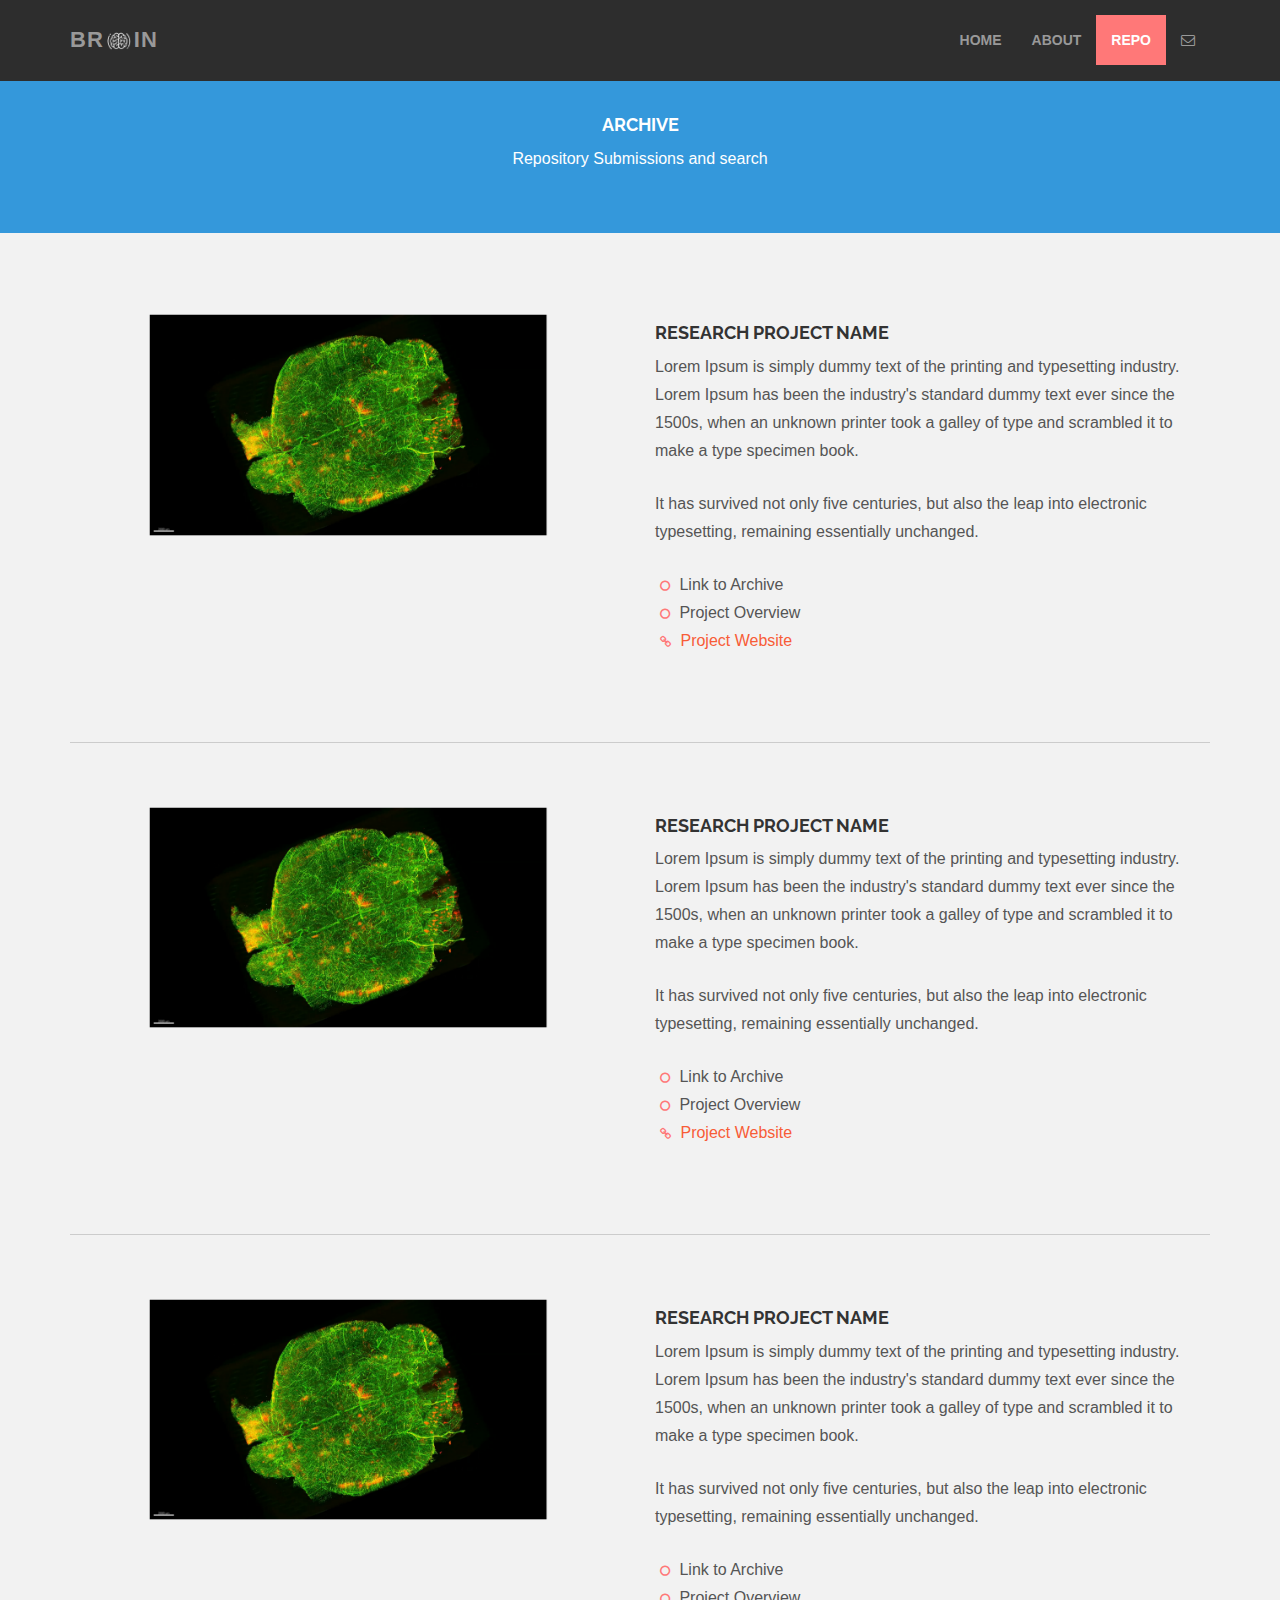
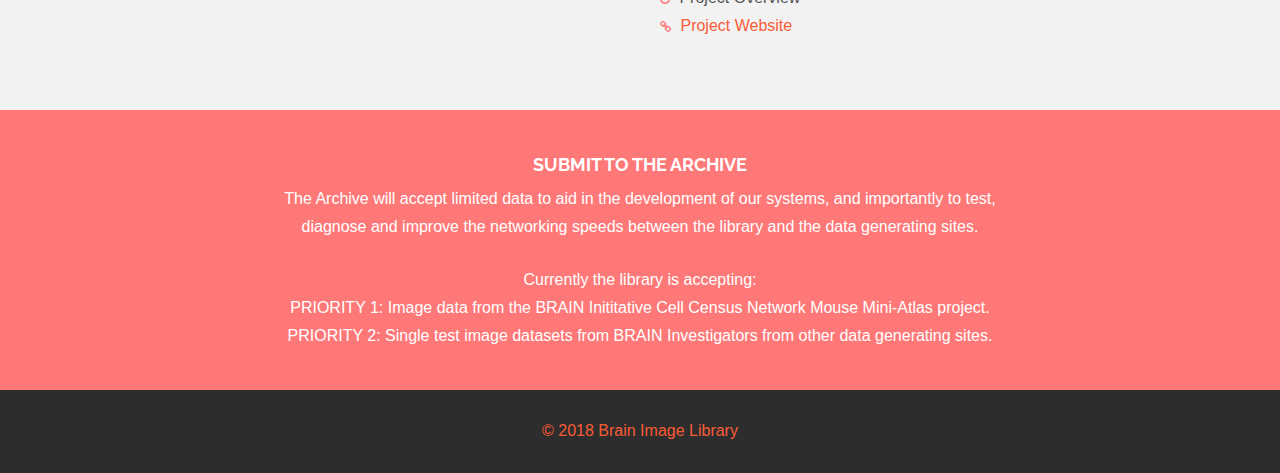
<file: repo.html>
<!DOCTYPE html>
<html lang="en">
  <head>
    <meta charset="utf-8">
    <meta http-equiv="X-UA-Compatible" content="IE=edge">
    <meta name="viewport" content="width=device-width, initial-scale=1.0">
    <meta name="description" content="">
    <meta name="author" content="">
    <link rel="shortcut icon" href="assets/ico/favicon.png">

    <title>SPOT - Free Bootstrap 3 Theme</title>

    <!-- Bootstrap core CSS -->
    <link href="assets/css/bootstrap.css" rel="stylesheet">
    <link href="assets/css/font-awesome.min.css" rel="stylesheet">

    <!-- Custom styles for this template -->
    <link href="assets/css/main.css" rel="stylesheet">


    <!-- HTML5 shim and Respond.js IE8 support of HTML5 elements and media queries -->
    <!--[if lt IE 9]>
      <script src="https://oss.maxcdn.com/libs/html5shiv/3.7.0/html5shiv.js"></script>
      <script src="https://oss.maxcdn.com/libs/respond.js/1.3.0/respond.min.js"></script>
    <![endif]-->
  </head>

  <body>

    <!-- Fixed navbar -->
    <div class="navbar navbar-inverse navbar-fixed-top">
      <div class="container">
        <div class="navbar-header">
          <button type="button" class="navbar-toggle" data-toggle="collapse" data-target=".navbar-collapse">
            <span class="icon-bar"></span>
            <span class="icon-bar"></span>
            <span class="icon-bar"></span>
          </button>
           <a class="navbar-brand" href="#">BR<img src="assets/img/brainicon.png" style="width:30px; padding: 0 3px;">IN</a>
        </div>
        <div class="navbar-collapse collapse">
          <ul class="nav navbar-nav navbar-right">
            <li><a href="index.html">HOME</a></li>
            <li><a href="about.html">ABOUT</a></li>
            <li class="active"><a href="repo.html">REPO</a></li>
            <li><a data-toggle="modal" data-target="#myModal" href="#myModal"><i class="fa fa-envelope-o"></i></a></li>
          </ul>
        </div><!--/.nav-collapse -->
      </div>
    </div>

	<div id="blue">
		<div class="container">
			<div class="row centered">
				<div class="col-lg-8 col-lg-offset-2">
				<h4>ARCHIVE</h4>
				<p>Repository Submissions and search</p>
				</div>
			</div><!-- row -->
		</div><!-- container -->
	</div><!--  bluewrap -->


	<div class="container desc">
		<div class="row">
			<br><br>
			<div class="col-lg-6 centered">
				<img src="assets/img/fig2.png" alt="" width="400px">
			</div><!-- col-lg-6 -->
			<div class="col-lg-6">
				<h4>RESEARCH PROJECT NAME</h4>
				<p>Lorem Ipsum is simply dummy text of the printing and typesetting industry. Lorem Ipsum has been the industry's standard dummy text ever since the 1500s, when an unknown printer took a galley of type and scrambled it to make a type specimen book.</p>
				<p>It has survived not only five centuries, but also the leap into electronic typesetting, remaining essentially unchanged.</p>
				<p>
					<i class="fa fa-circle-o"></i> Link to Archive<br/>
					<i class="fa fa-circle-o"></i> Project Overview<br/>
					<i class="fa fa-link"></i> <a href="#">Project Website</a>
				</p>
			</div>
		</div><!-- row -->
		
		<br><br>
		<hr>
		<br><br>
		<div class="row">
			<div class="col-lg-6 centered">
				<img src="assets/img/fig2.png" alt="" width="400px">
			</div><!-- col-lg-6 -->
				<div class="col-lg-6">
				<h4>RESEARCH PROJECT NAME</h4>
				<p>Lorem Ipsum is simply dummy text of the printing and typesetting industry. Lorem Ipsum has been the industry's standard dummy text ever since the 1500s, when an unknown printer took a galley of type and scrambled it to make a type specimen book.</p>
				<p>It has survived not only five centuries, but also the leap into electronic typesetting, remaining essentially unchanged.</p>
				<p>
					<i class="fa fa-circle-o"></i> Link to Archive<br/>
					<i class="fa fa-circle-o"></i> Project Overview<br/>
					<i class="fa fa-link"></i> <a href="#">Project Website</a>
				</p>
			</div>
		</div><!-- row -->

		<br><br>
		<hr>
		<br><br>
		<div class="row">
			<div class="col-lg-6 centered">
				<img src="assets/img/fig2.png" alt="" width="400px">
			</div><!-- col-lg-6 -->
			<div class="col-lg-6">
				<h4>RESEARCH PROJECT NAME</h4>
				<p>Lorem Ipsum is simply dummy text of the printing and typesetting industry. Lorem Ipsum has been the industry's standard dummy text ever since the 1500s, when an unknown printer took a galley of type and scrambled it to make a type specimen book.</p>
				<p>It has survived not only five centuries, but also the leap into electronic typesetting, remaining essentially unchanged.</p>
				<p>
					<i class="fa fa-circle-o"></i> Link to Archive<br/>
					<i class="fa fa-circle-o"></i> Project Overview<br/>
					<i class="fa fa-link"></i> <a href="#">Project Website</a>
				</p>
			</div>
		</div><!-- row -->
		<br><br>
	</div><!-- container -->

	
	<div id="r">
		<div class="container">
			<div class="row centered">
				<div class="col-lg-8 col-lg-offset-2">
					<h4>SUBMIT TO THE ARCHIVE</h4>
					<p>The Archive will accept limited data to aid in the development of our systems, and importantly to test, diagnose and improve the networking speeds between the library and the data generating sites.</p>
					<p>Currently the library is accepting:<br>
					PRIORITY 1: Image data from the BRAIN Inititative Cell Census Network Mouse Mini-Atlas project.<br>
					PRIORITY 2: Single test image datasets from BRAIN Investigators from other data generating sites.</p>
				</div>
			</div><!-- row -->
		</div><!-- container -->
	</div><! -- r wrap -->
	
	
	<!-- FOOTER -->
	<div id="f">
		<div class="container">
			<div class="row centered">
				<a href="#">&copy; 2018 Brain Image Library</a>
		
			</div><!-- row -->
		</div><!-- container -->
	</div><!-- Footer -->


	<!-- MODAL FOR CONTACT -->
	<!-- Modal -->
	<div class="modal fade" id="myModal" tabindex="-1" role="dialog" aria-labelledby="myModalLabel" aria-hidden="true">
	  <div class="modal-dialog">
	    <div class="modal-content">
	      <div class="modal-header">
	        <button type="button" class="close" data-dismiss="modal" aria-hidden="true">&times;</button>
	        <h4 class="modal-title" id="myModalLabel">contact us</h4>
	      </div>
	      <div class="modal-body">
		        <div class="row centered">
		        	<p>Learn more.</p>
		        	<p>
		        		Brain Data Library<br/>
						Pittsburgh, PA<br/>
						brain@psc.edu
		        	</p>
		        	<!--<div id="mapwrap">
		<iframe height="300" width="100%" frameborder="0" scrolling="no" marginheight="0" marginwidth="0" src="https://www.google.es/maps?t=m&amp;ie=UTF8&amp;ll=52.752693,22.791016&amp;spn=67.34552,156.972656&amp;z=2&amp;output=embed"></iframe>
					</div>	-->
		        </div>
	      </div>
	      <div class="modal-footer">
	        <button type="button" class="btn btn-danger" data-dismiss="modal">Go</button>
	      </div>
	    </div><!-- /.modal-content -->
	  </div><!-- /.modal-dialog -->
	</div><!-- /.modal -->



    <!-- Bootstrap core JavaScript
    ================================================== -->
    <!-- Placed at the end of the document so the pages load faster -->
    <script src="https://code.jquery.com/jquery-1.10.2.min.js"></script>
    <script src="assets/js/bootstrap.min.js"></script>
  </body>
</html>
</file>
<file: assets/css/main.css>
/*
 * Based on the SPOT-Bootstrap 3 Theme by Carlos Alvarez
 */
 
/* FONTS */
@import url(http://fonts.googleapis.com/css?family=Lato:300,400,700,900);
@import url(http://fonts.googleapis.com/css?family=Raleway:400,300,700,900);

/* OVERALL ASPECT */

body {
  background-color: #f2f2f2;
    font-family: "Helvetica";
    font-weight: 300;
    font-size: 16px;
    color: #555;

    -webkit-font-smoothing: antialiased;
    -webkit-overflow-scrolling: touch;
    
    margin-top: 70px;
}

/* Titles */
h1, h2, h3, h4, h5, h6 {
    font-family: "Raleway";
    font-weight: 400;
    color: #333;
}


/* Paragraph & Typographic */
p {
    line-height: 28px;
    margin-bottom: 25px;
}

.centered {
    text-align: center;
}

/* Links */
a {
    color: #f85c37;
    word-wrap: break-word;

    -webkit-transition: color 0.1s ease-in, background 0.1s ease-in;
    -moz-transition: color 0.1s ease-in, background 0.1s ease-in;
    -ms-transition: color 0.1s ease-in, background 0.1s ease-in;
    -o-transition: color 0.1s ease-in, background 0.1s ease-in;
    transition: color 0.1s ease-in, background 0.1s ease-in;
}

a:hover,
a:focus {
    color: #7b7b7b;
    text-decoration: none;
    outline: 0;
}

a:before,
a:after {
    -webkit-transition: color 0.1s ease-in, background 0.1s ease-in;
    -moz-transition: color 0.1s ease-in, background 0.1s ease-in;
    -ms-transition: color 0.1s ease-in, background 0.1s ease-in;
    -o-transition: color 0.1s ease-in, background 0.1s ease-in;
    transition: color 0.1s ease-in, background 0.1s ease-in;
}

.collabimg {
	height: 55px;
}

 hr {
    display: block;
    height: 1px;
    border: 0;
    border-top: 1px solid #ccc;
    margin: 1em 0;
    padding: 0;
}


.navbar {
	font-weight: 800;
	font-size: 14px;
	padding-top: 15px;
	padding-bottom: 15px;
}

.navbar-inverse {
	background: #2d2d2d;
	border-color: #2d2d2d;
}

.navbar-inverse .navbar-nav > .active > a {
	background: #ff7878
}

.navbar-inverse .navbar-brand {
	color: #999999;
	font-weight: bolder;
	font-size: 22px;
	letter-spacing: 1px;
}

.navbar-inverse .navbar-brand i {
	color: #ff7878;
	font-size: 22px;
	letter-spacing: 1px;
}

/*TILT*/
.tilt {
  -webkit-transition: all 0.5s ease;
     -moz-transition: all 0.5s ease;
       -o-transition: all 0.5s ease;
      -ms-transition: all 0.5s ease;
          transition: all 0.5s ease;
}
 
.tilt:hover {
  -webkit-transform: rotate(-10deg);
     -moz-transform: rotate(-10deg);
       -o-transform: rotate(-10deg);
      -ms-transform: rotate(-10deg);
          transform: rotate(-10deg);
}

/* ==========================================================================
   Wrap Sections
   ========================================================================== */

#headerwrap {
	background: url(../img/header-bg.jpg) no-repeat center top;
	margin-top: -10px;
	padding-top:20px;
	text-align:center;
	background-attachment: relative;
	background-position: center center;
	min-height: 500px;
	width: 100%;
	
    -webkit-background-size: 100%;
    -moz-background-size: 100%;
    -o-background-size: 100%;
    background-size: 100%;

    -webkit-background-size: cover;
    -moz-background-size: cover;
    -o-background-size: cover;
    background-size: cover;
}

#headerwrap h1 {
	margin-top: 100px;
	color: white;
	font-size: 70px;
	font-weight: 300;
	letter-spacing: 3px;
}

#headerwrap h2 {
	color: white;
	font-size: 40px;
	font-weight: 700;
	letter-spacing: 2px;
	text-transform: uppercase;
}

/* Dark Grey Wrap */
#dg {
	background: #e0e0e0;
	padding-top: 70px;
	padding-bottom: 70px;
	text-align: center;
}

#dg h4 {
	font-weight: 700;
}

/* Light Grey */
#lg {
	background: #c2c2c2;
	padding-top: 70px;
	padding-bottom: 70px;
	text-align: center;
}

#lg h4 {
	font-weight: 700;
}


/* Red Wrap */
#r {
	background: #ff7878;
	padding-top: 35px;
	padding-bottom: 15px;
}

#r h4 {
	color: white;
	font-weight: 700;
}

#r p {
	color: white;
}

/* Blue Wrap */

#blue {
	background: #3498db;
	padding-top: 35px;
	padding-bottom: 35px;
}

#blue h4 {
	color: white;
	font-weight: 700;
}

#blue p {
	color: white;
}



/* Footer Wrap */
#f {
	background: #2d2d2d;
	padding-top: 30px;
	padding-bottom: 30px;
}

#f i {
	color: #bdbdbd;
	font-size: 30px;
	padding: 20px;
}

#f i:hover {
	color: #ff7878;
}

/****** SECTIONS *****/

.w {
	padding-top: 35px;
}

.w h4 {
	font-weight: 700;
}

.w i {
	color: #ff7878;
	font-size: 30px;
}


.wb {
	padding-top: 35px;
	margin-bottom: 0px;
}

.wb h4 {
	font-weight: 700;
}

.desc {
	padding-top: 35px;
}

.desc h4 {
	font-weight: 700;
}

.desc i {
	color: #ff7878;
	font-size: 12px;
	padding: 5px;
}

/***** MODAL CONTACT *****/
.modal-content {
	border-radius: 0px;

}

.modal-header {
	background: #bdbdbd;
	color: white;
}

.modal-header h4 {
	font-weight: 700;
}

.modal-body {
	background: #f2f2f2;
    font-family: "Lato";
    font-weight: 300;
    font-size: 16px;
    color: #555;
}

.modal-footer {
	background: #f2f2f2;
	margin-top: 0px; 
}
</file>
